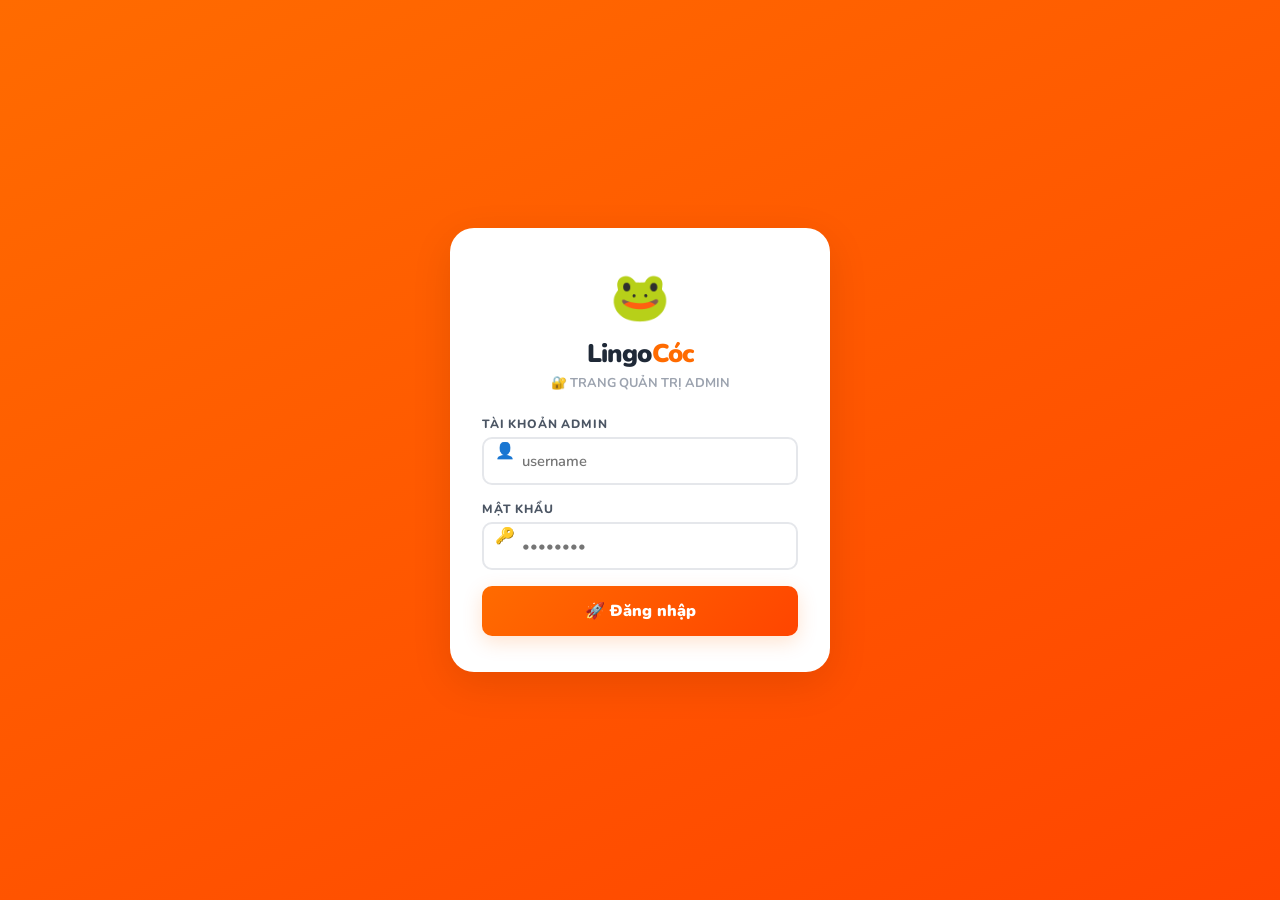
<file: frontend/admin.html>
<!DOCTYPE html>
<html lang="vi">
<head>
<meta charset="UTF-8">
<meta name="viewport" content="width=device-width, initial-scale=1.0">
<title>🐸 Admin — LingoCóc</title>
<link href="https://fonts.googleapis.com/css2?family=Nunito:wght@400;600;700;800;900&family=JetBrains+Mono:wght@500&display=swap" rel="stylesheet">
<style>
*,*::before,*::after{box-sizing:border-box;margin:0;padding:0}
:root{
  --orange:#FF6B00;--orange2:#FF4500;--orange-light:#FFF0E5;--orange-mid:#FFD0A8;
  --green:#22C55E;--green-light:#DCFCE7;--green-dark:#16A34A;
  --red:#E31937;--red-light:#FEE2E2;
  --gold:#C9A227;--gold-light:#FFF3C4;
  --blue:#2563EB;--blue-light:#EFF6FF;
  --purple:#7C3AED;--purple-light:#EDE9FE;
  --bg:#FFF8F3;--white:#fff;
  --gray-50:#F9FAFB;--gray-100:#F3F4F6;--gray-200:#E5E7EB;
  --gray-400:#9CA3AF;--gray-600:#4B5563;--gray-800:#1F2937;
  --sh-sm:0 1px 3px #00000012;--sh:0 4px 16px #00000014;--sh-lg:0 12px 40px #0000001A;
  --r-sm:10px;--r:16px;--r-lg:24px;
}
body{font-family:'Nunito',sans-serif;background:var(--bg);color:var(--text,#1A1A1A);min-height:100vh}
#loginScreen{min-height:100vh;display:flex;align-items:center;justify-content:center;background:linear-gradient(155deg,var(--orange) 0%,var(--orange2) 100%);padding:20px}
.login-card{background:var(--white);border-radius:var(--r-lg);padding:36px 32px;width:100%;max-width:380px;box-shadow:var(--sh-lg)}
.login-logo{text-align:center;margin-bottom:24px}
.login-logo .frog{font-size:3rem;display:block;margin-bottom:6px}
.login-logo h1{font-size:1.6rem;font-weight:900;color:var(--gray-800);letter-spacing:-.03em}
.login-logo h1 span{color:var(--orange)}
.login-logo p{font-size:.8rem;color:var(--gray-400);font-weight:700;margin-top:3px}
.field-label{font-size:.75rem;font-weight:800;color:var(--gray-600);text-transform:uppercase;letter-spacing:.07em;margin-bottom:5px;display:block}
.f-wrap{position:relative;margin-bottom:16px}
.f-ico{position:absolute;left:13px;top:50%;transform:translateY(-50%);font-size:1rem;pointer-events:none}
.f-input{width:100%;padding:12px 14px 12px 38px;background:var(--white);border:2.5px solid var(--gray-200);border-radius:var(--r-sm);font-family:'Nunito',sans-serif;font-size:.92rem;font-weight:600;color:#1A1A1A;outline:none;transition:border-color .2s,box-shadow .2s}
.f-input:focus{border-color:var(--orange);box-shadow:0 0 0 3px #FF6B0015}
.login-alert{border-radius:var(--r-sm);padding:11px 14px;font-size:.84rem;font-weight:700;align-items:center;gap:8px;margin-bottom:16px;display:none}
.login-alert.show{display:flex}
.login-alert.err{background:var(--red-light);border:2px solid #FECACA;color:var(--red)}
.a-btn{width:100%;padding:14px;background:linear-gradient(135deg,var(--orange),var(--orange2));color:#fff;font-family:'Nunito',sans-serif;font-size:1rem;font-weight:900;border:none;border-radius:var(--r-sm);cursor:pointer;box-shadow:0 6px 20px #FF6B0030;transition:transform .15s,opacity .15s}
.a-btn:hover{transform:translateY(-1px)}
.a-btn:disabled{opacity:.7;cursor:not-allowed;transform:none}
#appScreen{display:none}
.topbar{position:sticky;top:0;z-index:100;padding:14px 20px;background:var(--white);border-bottom:2px solid var(--gray-100);display:flex;align-items:center;justify-content:space-between;box-shadow:var(--sh-sm)}
.topbar-logo{display:flex;align-items:center;gap:10px}
.topbar-logo .frog{font-size:1.5rem}
.topbar-logo h2{font-size:1.15rem;font-weight:900;letter-spacing:-.03em;color:var(--gray-800)}
.topbar-logo h2 span{color:var(--orange)}
.topbar-right{display:flex;align-items:center;gap:8px;flex-wrap:wrap}
.admin-badge{background:linear-gradient(135deg,var(--orange),var(--orange2));color:#fff;font-size:.72rem;font-weight:900;padding:4px 10px;border-radius:999px}
.auto-badge{background:var(--green-light);border:1.5px solid #BBF7D0;color:var(--green-dark);font-size:.72rem;font-weight:900;padding:4px 10px;border-radius:999px;display:flex;align-items:center;gap:4px}
.auto-dot{width:7px;height:7px;background:var(--green);border-radius:50%;animation:pulse 1.5s infinite}
@keyframes pulse{0%,100%{opacity:1;transform:scale(1)}50%{opacity:.6;transform:scale(1.4)}}
.topbar-btn{background:var(--gray-100);border:none;border-radius:var(--r-sm);padding:8px 14px;font-family:'Nunito',sans-serif;font-size:.82rem;font-weight:800;color:var(--gray-600);cursor:pointer;transition:background .15s}
.topbar-btn:hover{background:var(--gray-200)}
.topbar-btn.purple{background:var(--purple-light);color:var(--purple)}
.topbar-btn.purple:hover{background:#DDD6FE}
.main{max-width:960px;margin:0 auto;padding:24px 16px}
.tabs{display:flex;gap:4px;background:var(--gray-100);border-radius:var(--r-sm);padding:4px;margin-bottom:24px}
.tab-btn{flex:1;padding:9px;background:none;border:none;border-radius:8px;font-family:'Nunito',sans-serif;font-size:.82rem;font-weight:800;color:var(--gray-400);cursor:pointer;transition:all .2s}
.tab-btn.active{background:var(--white);color:var(--gray-800);box-shadow:var(--sh-sm)}
.stats-row{display:grid;grid-template-columns:repeat(auto-fit,minmax(140px,1fr));gap:12px;margin-bottom:24px}
.stat-card{background:var(--white);border-radius:var(--r);padding:16px;box-shadow:var(--sh-sm);border:2px solid var(--gray-100)}
.stat-card .emoji{font-size:1.4rem;margin-bottom:6px}
.stat-card .lbl{font-size:.68rem;font-weight:800;color:var(--gray-400);text-transform:uppercase;letter-spacing:.07em}
.stat-card .val{font-size:1.8rem;font-weight:900;line-height:1.1;margin-top:3px}
.s-pending .val{color:var(--orange)}
.s-confirmed .val{color:var(--green-dark)}
.s-revenue .val{color:var(--blue);font-size:1.2rem}
.s-total .val,.s-users .val{color:var(--gray-800)}
.s-pro .val{color:var(--purple)}
.s-plus .val{color:var(--gold)}
.section-hd{display:flex;align-items:center;justify-content:space-between;margin-bottom:14px;flex-wrap:wrap;gap:10px}
.section-title{font-size:1rem;font-weight:900;color:var(--gray-800);display:flex;align-items:center;gap:8px}
.badge-count{background:var(--orange);color:#fff;font-size:.72rem;font-weight:900;padding:2px 8px;border-radius:999px}
.refresh-btn{background:var(--green-light);border:2px solid #BBF7D0;border-radius:var(--r-sm);padding:8px 16px;font-family:'Nunito',sans-serif;font-size:.82rem;font-weight:800;color:var(--green-dark);cursor:pointer;display:flex;align-items:center;gap:6px}
.spin-icon{display:inline-block}
.spinning .spin-icon{animation:spin .6s linear infinite}
@keyframes spin{to{transform:rotate(360deg)}}
.empty-state{text-align:center;padding:48px 20px;background:var(--white);border-radius:var(--r);border:2px dashed var(--gray-200)}
.empty-state .ico{font-size:3rem;margin-bottom:12px}
.empty-state p{font-size:.95rem;font-weight:700;color:var(--gray-400)}
.pay-list{display:flex;flex-direction:column;gap:14px}
.pay-card{background:var(--white);border-radius:var(--r);padding:18px 20px;box-shadow:var(--sh-sm);border:2px solid var(--gray-100);animation:slideIn .3s ease}
@keyframes slideIn{from{opacity:0;transform:translateY(8px)}to{opacity:1;transform:translateY(0)}}
.pay-card-top{display:flex;align-items:flex-start;justify-content:space-between;margin-bottom:14px;gap:12px;flex-wrap:wrap}
.user-info{display:flex;align-items:center;gap:10px}
.avatar{width:42px;height:42px;border-radius:50%;flex-shrink:0;background:linear-gradient(135deg,var(--orange-light),var(--orange-mid));display:flex;align-items:center;justify-content:center;font-size:1.2rem;font-weight:900;color:var(--orange)}
.u-name{font-size:.95rem;font-weight:900;color:var(--gray-800)}
.u-email{font-size:.77rem;color:var(--gray-400);font-weight:600}
.plan-chip{background:var(--gold-light);color:var(--gold);font-size:.74rem;font-weight:900;padding:4px 10px;border-radius:999px;white-space:nowrap;border:1.5px solid #F6D86B}
.plan-chip.plus{background:var(--blue-light);color:var(--blue);border-color:#BFDBFE}
.info-grid{display:grid;grid-template-columns:1fr 1fr;gap:10px;margin-bottom:14px}
@media(max-width:500px){.info-grid{grid-template-columns:1fr}}
.info-item .lbl{font-size:.7rem;font-weight:800;color:var(--gray-400);text-transform:uppercase;letter-spacing:.07em;margin-bottom:3px}
.info-item .val{font-size:.87rem;font-weight:700;color:var(--gray-800)}
.info-item .val.amount{color:var(--orange);font-size:1rem;font-weight:900}
.info-item .val.txn{font-family:'JetBrains Mono',monospace;font-size:.82rem;color:var(--blue);background:var(--blue-light);padding:3px 8px;border-radius:6px;display:inline-block}
.info-item .val.code{font-family:'JetBrains Mono',monospace;font-size:.82rem}
.info-item .val.no-txn{color:var(--gray-400);font-style:italic}
.card-actions{display:flex;gap:10px}
.btn-ok{flex:1;padding:11px;background:linear-gradient(135deg,var(--green),var(--green-dark));color:#fff;font-family:'Nunito',sans-serif;font-size:.9rem;font-weight:900;border:none;border-radius:var(--r-sm);cursor:pointer;box-shadow:0 4px 12px #22C55E30;transition:transform .15s,opacity .15s;display:flex;align-items:center;justify-content:center;gap:6px}
.btn-ok:hover{transform:translateY(-1px)}
.btn-ok:disabled{opacity:.6;cursor:not-allowed;transform:none}
.btn-no{flex:1;padding:11px;background:var(--red-light);color:var(--red);font-family:'Nunito',sans-serif;font-size:.9rem;font-weight:900;border:2px solid #FECACA;border-radius:var(--r-sm);cursor:pointer;transition:background .15s;display:flex;align-items:center;justify-content:center;gap:6px}
.btn-no:hover{background:#FECACA}
.btn-no:disabled{opacity:.6;cursor:not-allowed}
.user-table{width:100%;border-collapse:collapse;background:var(--white);border-radius:var(--r);overflow:hidden;box-shadow:var(--sh-sm)}
.user-table th{background:var(--gray-50);font-size:.72rem;font-weight:900;color:var(--gray-400);text-transform:uppercase;letter-spacing:.07em;padding:10px 14px;text-align:left;border-bottom:2px solid var(--gray-100)}
.user-table td{padding:10px 14px;border-bottom:1px solid var(--gray-100);font-size:.84rem;font-weight:600;color:var(--gray-800);vertical-align:middle}
.user-table tr:last-child td{border-bottom:none}
.user-table tr:hover td{background:var(--gray-50)}
.role-badge{font-size:.68rem;font-weight:900;padding:2px 8px;border-radius:999px;display:inline-block}
.role-badge.PRO{background:var(--purple-light);color:var(--purple)}
.role-badge.PLUS{background:var(--gold-light);color:var(--gold)}
.role-badge.ADMIN{background:var(--orange-light);color:var(--orange)}
.role-badge.USER{background:var(--gray-100);color:var(--gray-400)}
.expiry-ok{color:var(--green-dark);font-size:.78rem;font-weight:700}
.expiry-warn{color:#D97706;font-size:.78rem;font-weight:700}
.expiry-expired{color:var(--red);font-size:.78rem;font-weight:700}
.expiry-none{color:var(--gray-400);font-size:.78rem}
.search-bar{display:flex;gap:10px;margin-bottom:14px}
.search-input{flex:1;padding:9px 14px;border:2px solid var(--gray-200);border-radius:var(--r-sm);font-family:'Nunito',sans-serif;font-size:.88rem;font-weight:600;outline:none;transition:border-color .2s}
.search-input:focus{border-color:var(--purple)}
.filter-select{padding:9px 12px;border:2px solid var(--gray-200);border-radius:var(--r-sm);font-family:'Nunito',sans-serif;font-size:.84rem;font-weight:700;outline:none;cursor:pointer;color:var(--gray-600)}
#toast{position:fixed;bottom:24px;left:50%;transform:translateX(-50%) translateY(100px);background:var(--gray-800);color:#fff;padding:12px 22px;border-radius:var(--r-sm);font-size:.88rem;font-weight:800;box-shadow:var(--sh-lg);z-index:9999;transition:transform .3s cubic-bezier(.34,1.56,.64,1);white-space:nowrap;display:flex;align-items:center;gap:8px}
#toast.show{transform:translateX(-50%) translateY(0)}
#toast.ok{background:#166534}
#toast.err{background:var(--red)}
.modal-bg{position:fixed;inset:0;background:#00000060;z-index:9000;display:none;align-items:center;justify-content:center;padding:20px;backdrop-filter:blur(4px)}
.modal-bg.open{display:flex}
.modal{background:var(--white);border-radius:var(--r-lg);padding:28px;width:100%;max-width:420px;box-shadow:var(--sh-lg);animation:mIn .25s ease}
@keyframes mIn{from{opacity:0;transform:scale(.95)}to{opacity:1;transform:scale(1)}}
.modal h3{font-size:1.1rem;font-weight:900;margin-bottom:8px}
.modal p{font-size:.87rem;color:var(--gray-600);font-weight:600;margin-bottom:16px;line-height:1.5}
.modal textarea{width:100%;min-height:80px;padding:12px;resize:vertical;margin-bottom:16px;border:2.5px solid var(--gray-200);border-radius:var(--r-sm);font-family:'Nunito',sans-serif;font-size:.88rem;font-weight:600;outline:none}
.modal-field{margin-bottom:12px}
.modal-field label{font-size:.74rem;font-weight:800;color:var(--gray-600);text-transform:uppercase;letter-spacing:.06em;display:block;margin-bottom:4px}
.modal-field input,.modal-field select{width:100%;padding:9px 12px;border:2px solid var(--gray-200);border-radius:var(--r-sm);font-family:'Nunito',sans-serif;font-size:.88rem;font-weight:600;outline:none;color:#1A1A1A}
.modal-field input:focus,.modal-field select:focus{border-color:var(--purple)}
.modal-acts{display:flex;gap:10px;margin-top:4px}
.m-cancel{flex:1;padding:11px;background:var(--gray-100);border:2px solid var(--gray-200);border-radius:var(--r-sm);font-family:'Nunito',sans-serif;font-size:.9rem;font-weight:800;color:var(--gray-600);cursor:pointer}
.m-reject{flex:1;padding:11px;background:var(--red);border:none;border-radius:var(--r-sm);font-family:'Nunito',sans-serif;font-size:.9rem;font-weight:900;color:#fff;cursor:pointer}
.m-purple{flex:1;padding:11px;background:var(--purple);border:none;border-radius:var(--r-sm);font-family:'Nunito',sans-serif;font-size:.9rem;font-weight:900;color:#fff;cursor:pointer}
.m-purple:disabled{opacity:.6;cursor:not-allowed}
.skeleton{background:linear-gradient(90deg,var(--gray-100) 25%,var(--gray-200) 50%,var(--gray-100) 75%);background-size:200% 100%;animation:shimmer 1.2s infinite;border-radius:var(--r);height:120px;margin-bottom:14px}
@keyframes shimmer{0%{background-position:200% 0}100%{background-position:-200% 0}}
</style>
</head>
<body>

<div id="loginScreen">
  <div class="login-card">
    <div class="login-logo">
      <span class="frog">🐸</span>
      <h1>Lingo<span>Cóc</span></h1>
      <p>🔐 TRANG QUẢN TRỊ ADMIN</p>
    </div>
    <div class="login-alert err" id="loginAlert">⚠️ <span id="loginMsg">Sai tài khoản hoặc mật khẩu</span></div>
    <div class="f-wrap">
      <label class="field-label">Tài khoản admin</label>
      <span class="f-ico">👤</span>
      <input class="f-input" id="loginUser" type="text" placeholder="username">
    </div>
    <div class="f-wrap">
      <label class="field-label">Mật khẩu</label>
      <span class="f-ico">🔑</span>
      <input class="f-input" id="loginPass" type="password" placeholder="••••••••">
    </div>
    <button class="a-btn" id="loginBtn" onclick="doLogin()">🚀 Đăng nhập</button>
  </div>
</div>

<div id="appScreen">
  <div class="topbar">
    <div class="topbar-logo">
      <span class="frog">🐸</span>
      <h2>Lingo<span>Cóc</span> <span style="font-size:.85rem;color:var(--gray-400)">Admin</span></h2>
    </div>
    <div class="topbar-right">
      <span class="admin-badge">👑 ADMIN</span>
      <span class="auto-badge"><span class="auto-dot"></span> SePay AUTO</span>
      <button class="topbar-btn purple" onclick="openSetRole()">🔑 Cấp Role</button>
      <button class="topbar-btn" onclick="doLogout()">Đăng xuất</button>
    </div>
  </div>
  <div class="main">
    <div class="stats-row">
      <div class="stat-card s-pending"><div class="emoji">⏳</div><div class="lbl">Chờ duyệt</div><div class="val" id="sPending">—</div></div>
      <div class="stat-card s-confirmed"><div class="emoji">✅</div><div class="lbl">Đã xác nhận</div><div class="val" id="sConfirmed">—</div></div>
      <div class="stat-card s-revenue"><div class="emoji">💰</div><div class="lbl">Doanh thu</div><div class="val" id="sRevenue">—</div></div>
      <div class="stat-card s-total"><div class="emoji">📋</div><div class="lbl">Tổng đơn</div><div class="val" id="sTotal">—</div></div>
      <div class="stat-card s-users"><div class="emoji">👥</div><div class="lbl">Tổng users</div><div class="val" id="sTotalUsers">—</div></div>
      <div class="stat-card s-pro"><div class="emoji">👑</div><div class="lbl">PRO</div><div class="val" id="sProUsers">—</div></div>
      <div class="stat-card s-plus"><div class="emoji">🥈</div><div class="lbl">PLUS</div><div class="val" id="sPlusUsers">—</div></div>
    </div>
    <div class="tabs">
      <button class="tab-btn active" id="tabPayments" onclick="switchTab('Payments')">⏳ Đơn chờ duyệt</button>
      <button class="tab-btn" id="tabUsers" onclick="switchTab('Users')">👥 Quản lý Users</button>
    </div>
    <div id="tabContentPayments">
      <div class="section-hd">
        <div class="section-title">Đơn hàng chờ duyệt thủ công <span class="badge-count" id="pendingCnt">0</span></div>
        <button class="refresh-btn" id="refreshBtn" onclick="loadData()"><span class="spin-icon">🔄</span> Làm mới</button>
      </div>
      <div id="pendingList"><div class="skeleton"></div><div class="skeleton"></div></div>
    </div>
    <div id="tabContentUsers" style="display:none">
      <div class="section-hd">
        <div class="section-title">Danh sách Users</div>
        <button class="refresh-btn" id="refreshUsersBtn" onclick="loadUsers()"><span class="spin-icon">🔄</span> Làm mới</button>
      </div>
      <div class="search-bar">
        <input class="search-input" id="userSearch" placeholder="🔍 Tìm username, email, tên..." oninput="filterUsers()">
        <select class="filter-select" id="userRoleFilter" onchange="filterUsers()">
          <option value="">Tất cả role</option>
          <option value="PRO">👑 PRO</option>
          <option value="PLUS">🥈 PLUS</option>
          <option value="USER">👤 USER</option>
          <option value="ADMIN">🔧 ADMIN</option>
        </select>
      </div>
      <div id="userTableWrap"><div class="skeleton" style="height:200px"></div></div>
    </div>
  </div>
</div>

<div class="modal-bg" id="rejectModal" onclick="if(event.target===this)closeReject()">
  <div class="modal">
    <h3>❌ Từ chối đơn hàng</h3>
    <p>Nhập lý do từ chối (ghi chú nội bộ). Có thể để trống.</p>
    <textarea id="rejectReason" placeholder="VD: Mã giao dịch không hợp lệ, số tiền không khớp..."></textarea>
    <div class="modal-acts">
      <button class="m-cancel" onclick="closeReject()">Huỷ</button>
      <button class="m-reject" id="rejectConfirmBtn" onclick="doReject()">Xác nhận từ chối</button>
    </div>
  </div>
</div>

<div class="modal-bg" id="setRoleModal" onclick="if(event.target===this)closeSetRole()">
  <div class="modal">
    <h3>🔑 Cấp / Đổi Role</h3>
    <p>Cập nhật role và ngày hết hạn cho user.</p>
    <div class="modal-field">
      <label>Username</label>
      <input id="srUsername" placeholder="Nhập username">
    </div>
    <div class="modal-field">
      <label>Role</label>
      <select id="srRole">
        <option value="PLUS">🥈 PLUS</option>
        <option value="PRO" selected>👑 PRO</option>
        <option value="USER">👤 USER (hủy gói)</option>
        <option value="ADMIN">🔧 ADMIN</option>
      </select>
    </div>
    <div class="modal-field">
      <label>Thời hạn</label>
      <select id="srMonths">
        <option value="3">3 tháng</option>
        <option value="12">12 tháng (1 năm)</option>
        <option value="1">1 tháng</option>
        <option value="0">Không đặt hạn (Vĩnh viễn)</option>
      </select>
    </div>
    <div class="modal-acts">
      <button class="m-cancel" onclick="closeSetRole()">Huỷ</button>
      <button class="m-purple" id="setRoleBtn" onclick="doSetRole()">✅ Xác nhận</button>
    </div>
  </div>
</div>

<div id="toast"></div>

<script>
'use strict';
const BE = '';
let token = localStorage.getItem('adminToken') || '';
let rejectId = null;
let allUsers = [];

function toast(msg, type, dur){
  dur = dur || 3500;
  var t = document.getElementById('toast');
  t.textContent = msg; t.className = 'show ' + (type||'');
  clearTimeout(t._t); t._t = setTimeout(function(){ t.className = ''; }, dur);
}
function fmt(n){ return Number(n).toLocaleString('vi-VN') + 'đ'; }
function fmtDate(s){
  if(!s) return '—';
  var d = new Date(s);
  return d.toLocaleDateString('vi-VN',{day:'2-digit',month:'2-digit',year:'numeric',hour:'2-digit',minute:'2-digit'});
}
function fmtExpiry(s){
  if(!s) return '<span class="expiry-none">Vĩnh viễn</span>';
  var d = new Date(s);
  var days = Math.ceil((d - new Date()) / 86400000);
  var dateStr = d.toLocaleDateString('vi-VN',{day:'2-digit',month:'2-digit',year:'numeric'});
  if(days <= 0)  return '<span class="expiry-expired">⚠️ Hết hạn (' + dateStr + ')</span>';
  if(days <= 14) return '<span class="expiry-warn">🟡 ' + days + ' ngày (' + dateStr + ')</span>';
  return '<span class="expiry-ok">✅ ' + days + ' ngày (' + dateStr + ')</span>';
}

async function api(path, method, body){
  method = method || 'GET';
  var opts = { method: method, headers: {'Content-Type':'application/json','Authorization':'Bearer '+token} };
  if(body) opts.body = JSON.stringify(body);
  var r = await fetch(BE + path, opts);
  var d = await r.json();
  if(!r.ok) throw new Error(d.message || ('Lỗi ' + r.status));
  return d;
}

function switchTab(name){
  ['Payments','Users'].forEach(function(t){
    document.getElementById('tab'+t).classList.toggle('active', t===name);
    document.getElementById('tabContent'+t).style.display = t===name ? '' : 'none';
  });
  if(name === 'Users') loadUsers();
}

async function doLogin(){
  var u = document.getElementById('loginUser').value.trim();
  var p = document.getElementById('loginPass').value;
  var alertEl = document.getElementById('loginAlert');
  alertEl.classList.remove('show');
  if(!u || !p){ toast('⚠️ Nhập đầy đủ thông tin'); return; }
  var btn = document.getElementById('loginBtn');
  btn.disabled = true; btn.textContent = '⏳ Đang đăng nhập...';
  try {
    var r = await fetch(BE + '/api/auth/login', {method:'POST', headers:{'Content-Type':'application/json'}, body:JSON.stringify({username:u, password:p})});
    var j = await r.json();
    if(!r.ok) throw new Error(j.message || 'Sai tài khoản/mật khẩu');
    var tok = (j.data && (j.data.accessToken || j.data.token));
    if(!tok) throw new Error('Không lấy được token');
    var payload = JSON.parse(atob(tok.split('.')[1].replace(/-/g,'+').replace(/_/g,'/')));
    if(!(payload.role||'').includes('ADMIN')) throw new Error('Tài khoản này không có quyền Admin');
    token = tok;
    localStorage.setItem('adminToken', token);
    switchToApp();
  } catch(e) {
    document.getElementById('loginMsg').textContent = e.message;
    alertEl.classList.add('show');
  } finally {
    btn.disabled = false; btn.textContent = '🚀 Đăng nhập';
  }
}
document.getElementById('loginPass').addEventListener('keydown', function(e){ if(e.key==='Enter') doLogin(); });

function doLogout(){
  localStorage.removeItem('adminToken'); token = '';
  document.getElementById('appScreen').style.display = 'none';
  document.getElementById('loginScreen').style.display = 'flex';
  toast('👋 Đã đăng xuất');
}

function switchToApp(){
  document.getElementById('loginScreen').style.display = 'none';
  document.getElementById('appScreen').style.display = 'block';
  loadData();
}

async function loadData(){
  var btn = document.getElementById('refreshBtn');
  btn.classList.add('spinning');
  try {
    var sd = await api('/api/payment/admin/stats');
    var s = sd.data;
    document.getElementById('sPending').textContent   = s.pending   != null ? s.pending   : '—';
    document.getElementById('sConfirmed').textContent = s.confirmed != null ? s.confirmed : '—';
    document.getElementById('sRevenue').textContent   = fmt(s.totalRevenue || 0);
    document.getElementById('sTotal').textContent     = s.totalOrders != null ? s.totalOrders : '—';
  } catch(e){ console.warn('Payment stats:', e.message); }
  try {
    var ud = await api('/api/user/admin/stats');
    var u = ud.data;
    document.getElementById('sTotalUsers').textContent = u.totalUsers != null ? u.totalUsers : '—';
    document.getElementById('sProUsers').textContent   = u.proUsers  != null ? u.proUsers   : '—';
    document.getElementById('sPlusUsers').textContent  = u.plusUsers != null ? u.plusUsers  : '—';
  } catch(e){ console.warn('User stats:', e.message); }

  var list = document.getElementById('pendingList');
  list.innerHTML = '<div class="skeleton"></div>';
  try {
    var pd = await api('/api/payment/admin/pending');
    var items = pd.data || [];
    document.getElementById('pendingCnt').textContent = items.length;
    if(items.length === 0){
      list.innerHTML = '<div class="empty-state"><div class="ico">🎉</div><p>Không có đơn nào chờ duyệt thủ công!<br><span style="font-size:.8rem;color:var(--green-dark);font-weight:700">✅ SePay đang tự động xử lý</span></p></div>';
    } else {
      list.innerHTML = '<div class="pay-list" id="cardWrap"></div>';
      var wrap = document.getElementById('cardWrap');
      items.forEach(function(item){ wrap.appendChild(buildCard(item)); });
    }
  } catch(e){
    list.innerHTML = '<div class="empty-state"><div class="ico">⚠️</div><p>' + e.message + '</p></div>';
  } finally { btn.classList.remove('spinning'); }
}

function buildCard(item){
  var div = document.createElement('div');
  div.className = 'pay-card'; div.id = 'card-' + item.id;
  var init   = (item.username||'?').charAt(0).toUpperCase();
  var hasTxn = item.transactionCode && item.transactionCode.trim();
  var isPlus = (item.planName||'').toLowerCase().includes('plus');
  var tier   = isPlus ? 'PLUS' : 'PRO';
  div.innerHTML =
    '<div class="pay-card-top">' +
      '<div class="user-info"><div class="avatar">' + init + '</div>' +
        '<div><div class="u-name">@' + item.username + '</div><div class="u-email">' + (item.email||'—') + '</div></div></div>' +
      '<span class="plan-chip ' + (isPlus?'plus':'') + '">' + (isPlus?'🥈':'👑') + ' ' + item.planName + '</span>' +
    '</div>' +
    '<div class="info-grid">' +
      '<div class="info-item"><div class="lbl">Mã đơn hàng</div><div class="val code">' + item.orderCode + '</div></div>' +
      '<div class="info-item"><div class="lbl">Số tiền</div><div class="val amount">' + fmt(item.amount) + '</div></div>' +
      '<div class="info-item"><div class="lbl">Mã giao dịch</div><div class="val ' + (hasTxn?'txn':'no-txn') + '">' + (hasTxn?item.transactionCode:'⚠️ Chưa gửi') + '</div></div>' +
      '<div class="info-item"><div class="lbl">Tạo lúc</div><div class="val">' + fmtDate(item.createdAt) + '</div></div>' +
      (item.note ? '<div class="info-item" style="grid-column:1/-1"><div class="lbl">Ghi chú</div><div class="val">' + item.note + '</div></div>' : '') +
    '</div>' +
    '<div class="card-actions">' +
      '<button class="btn-ok" id="okBtn-' + item.id + '" onclick="confirmPayment(' + item.id + ',' + item.amount + ',\'' + tier + '\')">✅ Xác nhận ' + tier + '</button>' +
      '<button class="btn-no" id="noBtn-' + item.id + '" onclick="openReject(' + item.id + ')">❌ Từ chối</button>' +
    '</div>';
  return div;
}

async function confirmPayment(id, amount, tier){
  var okBtn = document.getElementById('okBtn-'+id);
  var noBtn = document.getElementById('noBtn-'+id);
  if(okBtn){ okBtn.disabled = true; okBtn.textContent = '⏳ Đang xử lý...'; }
  if(noBtn) noBtn.disabled = true;
  try {
    await api('/api/payment/admin/confirm/' + id, 'POST');
    var card = document.getElementById('card-'+id);
    if(card){ card.style.transition='all .4s'; card.style.opacity='0'; card.style.transform='scale(.95)'; setTimeout(function(){ card.remove(); loadData(); }, 400); }
    toast('✅ Xác nhận thành công! User đã nâng cấp ' + tier + ' 🎉', 'ok', 4000);
  } catch(e){
    if(okBtn){ okBtn.disabled=false; okBtn.textContent='✅ Xác nhận '+tier; }
    if(noBtn) noBtn.disabled = false;
    toast('❌ '+e.message, 'err');
  }
}

function openReject(id){ rejectId=id; document.getElementById('rejectReason').value=''; document.getElementById('rejectModal').classList.add('open'); }
function closeReject(){ document.getElementById('rejectModal').classList.remove('open'); rejectId=null; }

async function doReject(){
  if(!rejectId) return;
  var id = rejectId;
  var reason = document.getElementById('rejectReason').value.trim();
  var btn = document.getElementById('rejectConfirmBtn');
  btn.disabled = true; btn.textContent = '⏳...';
  try {
    await api('/api/payment/admin/reject/' + id, 'POST', {reason: reason});
    closeReject();
    var card = document.getElementById('card-'+id);
    if(card){ card.style.transition='all .4s'; card.style.opacity='0'; setTimeout(function(){ card.remove(); loadData(); }, 400); }
    toast('🗑️ Đã từ chối đơn hàng');
  } catch(e){ toast('❌ '+e.message, 'err'); }
  finally { btn.disabled=false; btn.textContent='Xác nhận từ chối'; }
}

function openSetRole(username){
  document.getElementById('srUsername').value = username || '';
  document.getElementById('srRole').value = 'PRO';
  document.getElementById('srMonths').value = '3';
  document.getElementById('setRoleModal').classList.add('open');
}
function closeSetRole(){ document.getElementById('setRoleModal').classList.remove('open'); }

async function doSetRole(){
  var username = document.getElementById('srUsername').value.trim();
  var role     = document.getElementById('srRole').value;
  var months   = parseInt(document.getElementById('srMonths').value);
  if(!username){ toast('❌ Nhập username!','err'); return; }
  var btn = document.getElementById('setRoleBtn');
  btn.disabled = true; btn.textContent = '⏳ Đang xử lý...';
  try {
    var res = await api('/api/user/admin/set-role', 'POST', {username:username, role:role, months:months});
    var d = res.data;
    var expiryStr = d.planExpiry
      ? ('Hết hạn: ' + new Date(d.planExpiry).toLocaleDateString('vi-VN'))
      : 'Vĩnh viễn';
    toast('✅ @' + d.username + ' → ' + d.role + ' · ' + expiryStr, 'ok', 5000);
    closeSetRole();
    loadData();
    if(document.getElementById('tabContentUsers').style.display !== 'none') loadUsers();
  } catch(e){ toast('❌ '+e.message,'err'); }
  finally { btn.disabled=false; btn.textContent='✅ Xác nhận'; }
}

async function loadUsers(){
  var btn = document.getElementById('refreshUsersBtn');
  if(btn) btn.classList.add('spinning');
  var wrap = document.getElementById('userTableWrap');
  wrap.innerHTML = '<div class="skeleton" style="height:200px"></div>';
  try {
    var res = await api('/api/user/admin/list?page=0&size=200');
    allUsers = (res.data && res.data.items) || res.data || [];
    renderUsers(allUsers);
  } catch(e){
    wrap.innerHTML = '<div class="empty-state"><div class="ico">⚠️</div><p>' + e.message + '</p></div>';
  } finally { if(btn) btn.classList.remove('spinning'); }
}

function filterUsers(){
  var q      = document.getElementById('userSearch').value.toLowerCase();
  var filter = document.getElementById('userRoleFilter').value;
  var filtered = allUsers.filter(function(u){
    var matchQ = !q || (u.username||'').toLowerCase().includes(q) || (u.email||'').toLowerCase().includes(q) || (u.fullName||'').toLowerCase().includes(q);
    var matchR = !filter || u.role === filter;
    return matchQ && matchR;
  });
  renderUsers(filtered);
}

function renderUsers(users){
  var wrap = document.getElementById('userTableWrap');
  if(!users.length){
    wrap.innerHTML = '<div class="empty-state"><div class="ico">🔍</div><p>Không tìm thấy user nào</p></div>';
    return;
  }
  var rows = users.map(function(u){
    return '<tr>' +
      '<td><strong>@' + u.username + '</strong>' + (u.fullName ? '<br><span style="font-size:.75rem;color:#9CA3AF">'+u.fullName+'</span>' : '') + '</td>' +
      '<td style="font-size:.8rem">' + (u.email||'—') + '</td>' +
      '<td><span class="role-badge ' + u.role + '">' + u.role + '</span></td>' +
      '<td>' + fmtExpiry(u.planExpiry) + '</td>' +
      '<td style="font-size:.82rem">' + (u.xp||0).toLocaleString('vi-VN') + '</td>' +
      '<td style="font-size:.82rem">🔥 ' + (u.streak||0) + '</td>' +
      '<td><button onclick="openSetRole(\'' + u.username + '\')" style="padding:5px 10px;background:var(--purple-light);color:var(--purple);border:none;border-radius:6px;font-weight:800;font-size:.75rem;cursor:pointer">🔑 Đổi role</button></td>' +
    '</tr>';
  }).join('');
  wrap.innerHTML = '<div style="overflow-x:auto"><table class="user-table"><thead><tr><th>User</th><th>Email</th><th>Role</th><th>Hết hạn</th><th>XP</th><th>Streak</th><th>Thao tác</th></tr></thead><tbody>' + rows + '</tbody></table></div><div style="font-size:.76rem;color:#9CA3AF;margin-top:8px;text-align:right">Hiển thị ' + users.length + ' user</div>';
}

(function init(){
  if(!token) return;
  try {
    var p = JSON.parse(atob(token.split('.')[1].replace(/-/g,'+').replace(/_/g,'/')));
    if(Date.now() < p.exp*1000 && (p.role||'').includes('ADMIN')){ switchToApp(); return; }
  } catch(e){}
  localStorage.removeItem('adminToken'); token='';
})();
</script>
</body>
</html>
</file>
